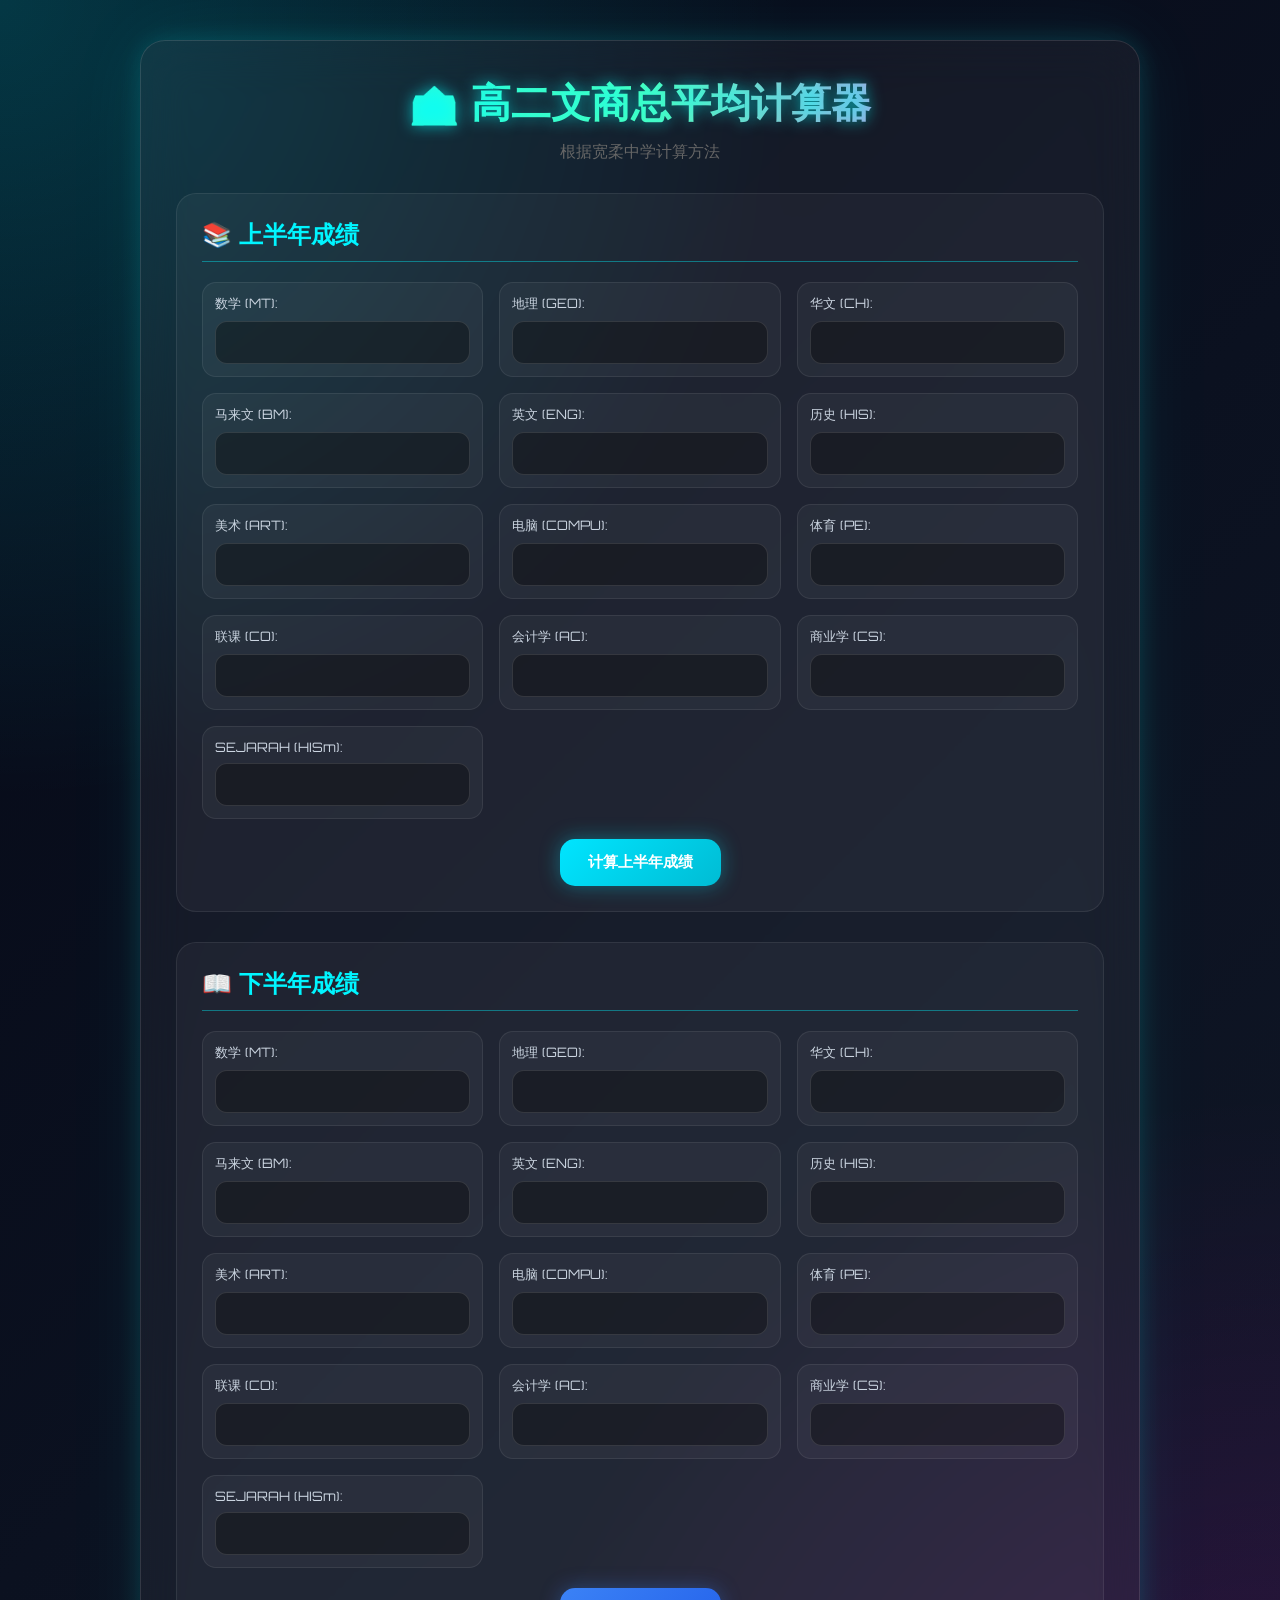
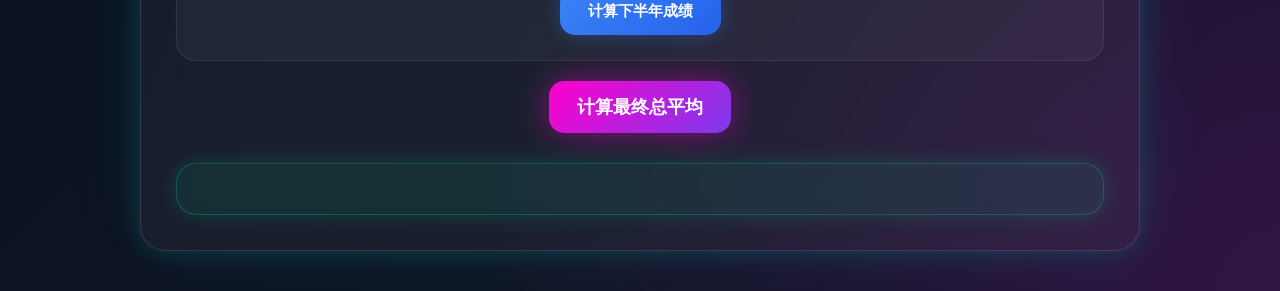
<file: index.html>
<!DOCTYPE html>
<html>
<head>
    <meta charset="UTF-8">
    <title>高二文商总平均计算器</title>
    <link rel="stylesheet" href="AC.css">
</head>
<!-- Google tag (gtag.js) -->
<script async src="https://www.googletagmanager.com/gtag/js?id=G-G706LH4NZJ"></script>
<script>
  window.dataLayer = window.dataLayer || [];
  function gtag(){dataLayer.push(arguments);}
  gtag('js', new Date());

  gtag('config', 'G-G706LH4NZJ');
</script>
<body>
    <div class="container">
        <h1>🏫 高二文商总平均计算器</h1>
        <p style="text-align: center; color: #666;">根据宽柔中学计算方法</p>

        <!-- 上半年成绩 -->
        <div class="semester">
            <h2>📚 上半年成绩</h2>
            <div class="subject-group">
                <div class="subject"><label>数学 (MT):</label><input type="number" id="math1" value="" min="0" max="100">
                </div>
                <div class="subject"><label>地理 (GEO):</label><input type="number" id="geo1" value="" min="0" max="100">
                </div>
                <div class="subject"><label>华文 (CH):</label><input type="number" id="ch1" value="" min="0" max="100">
                </div>
                <div class="subject"><label>马来文 (BM):</label><input type="number" id="bm1" value="" min="0" max="100">
                </div>
                <div class="subject"><label>英文 (ENG):</label><input type="number" id="eng1" value="" min="0" max="100">
                </div>
                <div class="subject"><label>历史 (HIS):</label><input type="number" id="his1" value="" min="0" max="100">
                </div>
                <div class="subject"><label>美术 (ART):</label><input type="number" id="art1" value="" min="0" max="100">
                </div>
                <div class="subject"><label>电脑 (COMPU):</label><input type="number" id="compu1" value="" min="0"
                        max="100"></div>
                <div class="subject"><label>体育 (PE):</label><input type="number" id="pe1" value="" min="0" max="100">
                </div>
                <div class="subject"><label>联课 (CO):</label><input type="number" id="co1" value="" min="0" max="100">
                </div>
                <div class="subject"><label>会计学 (AC):</label><input type="number" id="ac1" value="" min="0" max="100">
                </div>
                <div class="subject"><label>商业学 (CS):</label><input type="number" id="cs1" value="" min="0" max="100">
                </div>
                <div class="subject"><label>SEJARAH (HISm):</label><input type="number" id="hism1" value="" min="0"
                        max="100">
                </div>
            </div>
            <div class="center">
                <button id="btn1">计算上半年成绩</button>
            </div>
        </div>

        <!-- 下半年成绩 -->
        <div class="semester">
            <h2>📖 下半年成绩</h2>
            <div class="subject-group">
                <div class="subject"><label>数学 (MT):</label><input type="number" id="math2" value="" min="0" max="100">
                </div>
                <div class="subject"><label>地理 (GEO):</label><input type="number" id="geo2" value="" min="0" max="100">
                </div>
                <div class="subject"><label>华文 (CH):</label><input type="number" id="ch2" value="" min="0" max="100">
                </div>
                <div class="subject"><label>马来文 (BM):</label><input type="number" id="bm2" value="" min="0" max="100">
                </div>
                <div class="subject"><label>英文 (ENG):</label><input type="number" id="eng2" value="" min="0" max="100">
                </div>
                <div class="subject"><label>历史 (HIS):</label><input type="number" id="his2" value="" min="0" max="100">
                </div>
                <div class="subject"><label>美术 (ART):</label><input type="number" id="art2" value="" min="0" max="100">
                </div>
                <div class="subject"><label>电脑 (COMPU):</label><input type="number" id="compu2" value="" min="0"
                        max="100"></div>
                <div class="subject"><label>体育 (PE):</label><input type="number" id="pe2" value="" min="0" max="100">
                </div>
                <div class="subject"><label>联课 (CO):</label><input type="number" id="co2" value="" min="0" max="100">
                </div>
                <div class="subject"><label>会计学 (AC):</label><input type="number" id="ac2" value="" min="0" max="100">
                </div>
                <div class="subject"><label>商业学 (CS):</label><input type="number" id="cs2" value="" min="0" max="100">
                </div>
                <div class="subject"><label>SEJARAH (HISm):</label><input type="number" id="hism2" value="" min="0"
                        max="100"></div>
            </div>
            <div class="center">
                <button id="btn2" class="second">计算下半年成绩</button>
            </div>
        </div>

        <!-- 最终计算 -->
        <div class="center">
            <button id="btnFinal" class="final">计算最终总平均</button>
        </div>

        <div id="result"></div>
    </div>

    <script>
        // 使用事件监听器确保按钮工作
        document.getElementById('btn1').addEventListener('click', function () {
            calculateSemester(1);
        });

        document.getElementById('btn2').addEventListener('click', function () {
            calculateSemester(2);
        });

        document.getElementById('btnFinal').addEventListener('click', calculateFinal);

        let sem1Result = 0;
        let sem2Result = 0;

        function calculateSemester(semester) {
            alert("正在计算第" + semester + "学期成绩...");

            // 获取所有科目分数
            const math = parseFloat(document.getElementById('math' + semester).value) || 0;
            const geo = parseFloat(document.getElementById('geo' + semester).value) || 0;
            const ch = parseFloat(document.getElementById('ch' + semester).value) || 0;
            const bm = parseFloat(document.getElementById('bm' + semester).value) || 0;
            const eng = parseFloat(document.getElementById('eng' + semester).value) || 0;
            const his = parseFloat(document.getElementById('his' + semester).value) || 0;
            const art = parseFloat(document.getElementById('art' + semester).value) || 0;
            const compu = parseFloat(document.getElementById('compu' + semester).value) || 0;
            const pe = parseFloat(document.getElementById('pe' + semester).value) || 0;
            const co = parseFloat(document.getElementById('co' + semester).value) || 0;
            const ac = parseFloat(document.getElementById('ac' + semester).value) || 0;
            const cs = parseFloat(document.getElementById('cs' + semester).value) || 0;
            const hism = parseFloat(document.getElementById('hism' + semester).value) || 0;

            // 计算公式
            const total = (ch * 6 + bm * 6 + eng * 6 + math * 6 + his * 3 + geo * 3 +
                art * 1 + compu * 2 + pe * 1 + co * 3 + ac * 5 + cs * 2 + hism * 1) / 45;

            if (semester === 1) {
                sem1Result = total;
            } else {
                sem2Result = total;
            }

            document.getElementById('result').innerHTML = "第" + semester + "学期成绩: " + total.toFixed(2);
            alert("第" + semester + "学期成绩: " + total.toFixed(2));
        }

        function calculateFinal() {
            if (sem1Result === 0 || sem2Result === 0) {
                alert("请先计算两个学期的成绩！");
                return;
            }

            const final = (sem1Result + sem2Result) / 2;
            document.getElementById('result').innerHTML =
                "上半年成绩: " + sem1Result.toFixed(2) + "\n" +
                "下半年成绩: " + sem2Result.toFixed(2) + "\n" +
                "最终总平均: " + final.toFixed(2);

            document.getElementById('result').classList.add('final-result');
        }
    </script>
</body>

</html>

<!-- made by Sky Guay Hong Wei-->
</file>
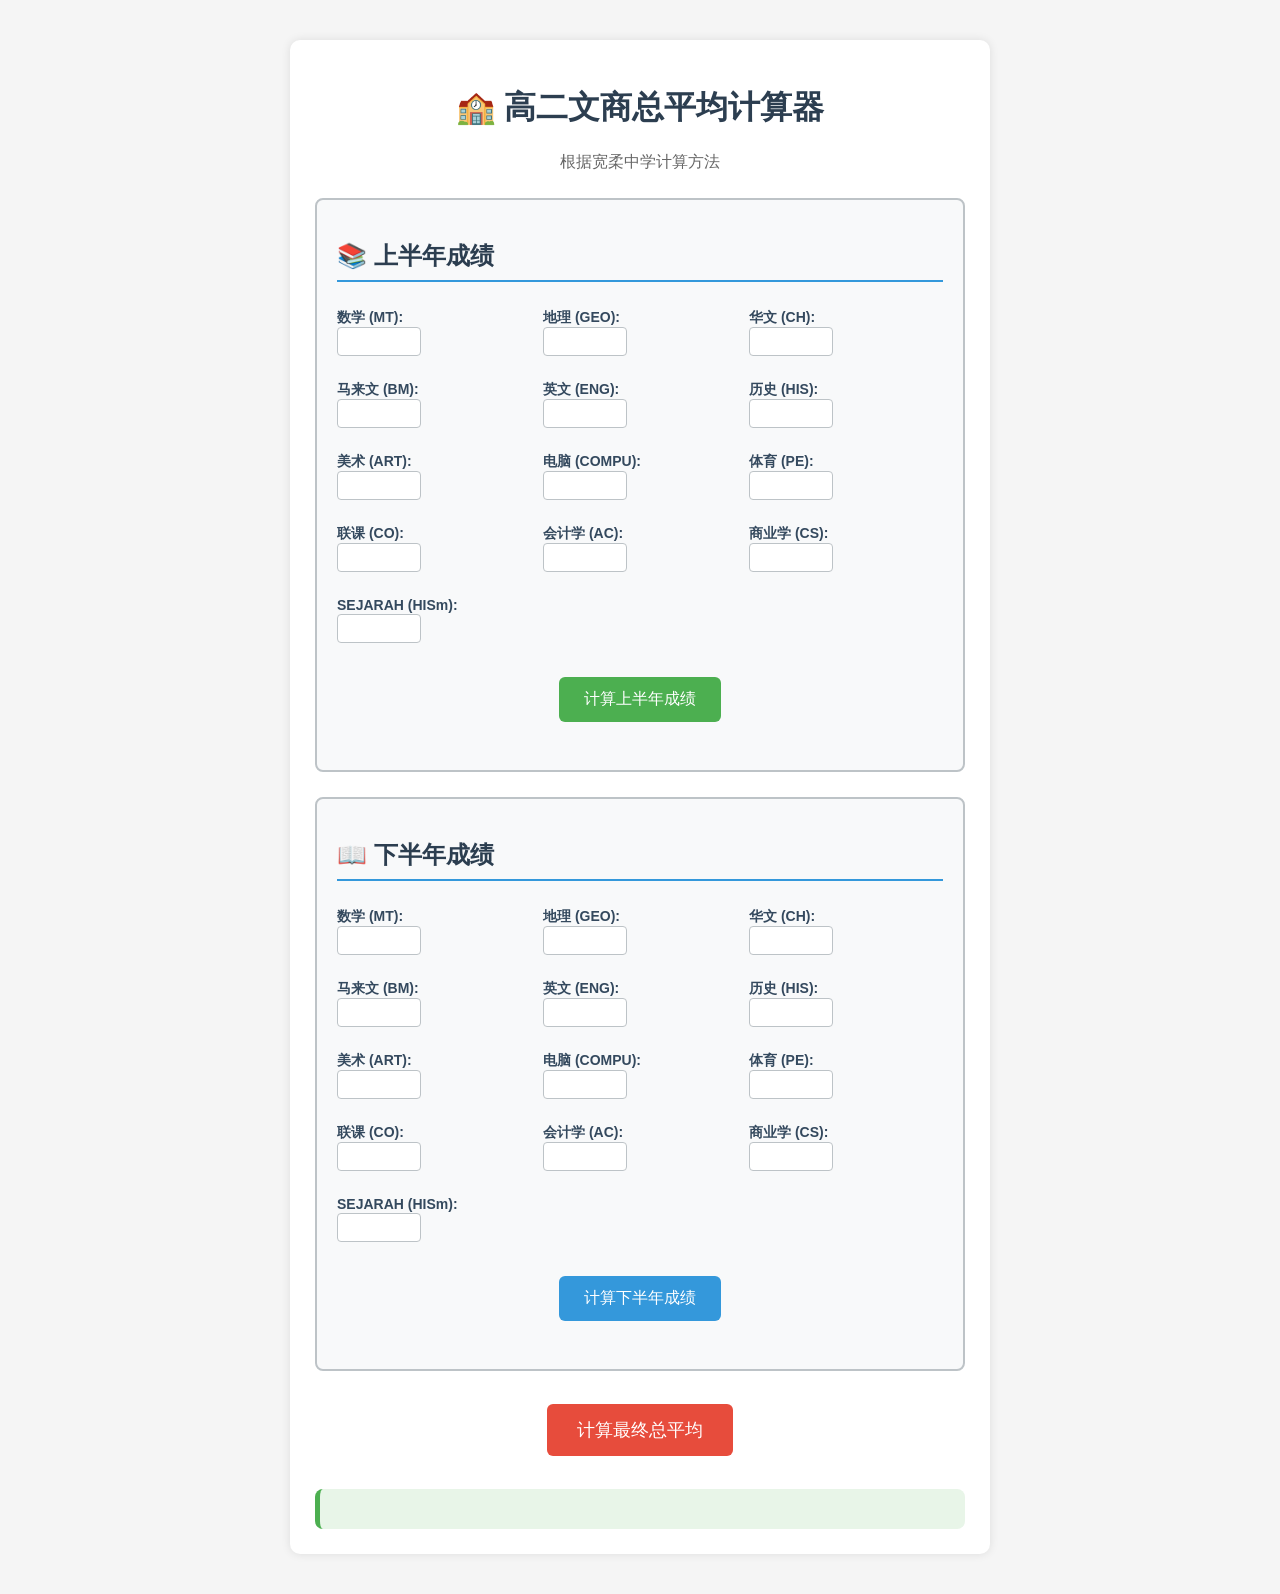
<file: SENIOR 2 AC.html>
<!DOCTYPE html>
<html>

<head>
    <meta charset="UTF-8">
    <title>高二文商总平均计算器</title>
    <style>
        body {
            font-family: Arial, "微软雅黑";
            max-width: 700px;
            margin: 20px auto;
            padding: 20px;
            background-color: #f5f5f5;
        }

        .container {
            background: white;
            padding: 25px;
            border-radius: 10px;
            box-shadow: 0 0 10px rgba(0, 0, 0, 0.1);
        }

        h1 {
            text-align: center;
            color: #2c3e50;
        }

        .semester {
            margin: 25px 0;
            padding: 20px;
            border: 2px solid #bdc3c7;
            border-radius: 8px;
            background: #f8f9fa;
        }

        .semester h2 {
            color: #2c3e50;
            border-bottom: 2px solid #3498db;
            padding-bottom: 8px;
        }

        .subject-group {
            display: grid;
            grid-template-columns: repeat(3, 1fr);
            gap: 12px;
            margin: 15px 0;
        }

        .subject {
            margin: 6px 0;
        }

        label {
            display: inline-block;
            width: 130px;
            font-weight: bold;
            font-size: 14px;
            color: #34495e;
        }

        input {
            width: 70px;
            padding: 6px;
            border: 1px solid #bdc3c7;
            border-radius: 4px;
            text-align: center;
        }

        button {
            background: #4CAF50;
            color: white;
            padding: 12px 25px;
            border: none;
            border-radius: 6px;
            cursor: pointer;
            font-size: 16px;
            margin: 8px;
            transition: background 0.3s;
        }

        button:hover {
            background: #45a049;
        }

        button.second {
            background: #3498db;
        }

        button.second:hover {
            background: #2980b9;
        }

        button.final {
            background: #e74c3c;
            font-size: 18px;
            padding: 14px 30px;
        }

        button.final:hover {
            background: #c0392b;
        }

        #result {
            margin-top: 25px;
            padding: 20px;
            background: #e8f5e8;
            border-radius: 8px;
            font-size: 18px;
            font-weight: bold;
            border-left: 5px solid #4CAF50;
            white-space: pre-line;
        }

        .final-result {
            background: #fff3cd;
            border-left: 5px solid #ffc107;
        }

        .center {
            text-align: center;
            margin: 20px 0;
        }
    </style>
</head>

<body>
    <div class="container">
        <h1>🏫 高二文商总平均计算器</h1>
        <p style="text-align: center; color: #666;">根据宽柔中学计算方法</p>

        <!-- 上半年成绩 -->
        <div class="semester">
            <h2>📚 上半年成绩</h2>
            <div class="subject-group">
                <div class="subject"><label>数学 (MT):</label><input type="number" id="math1" value="" min="0" max="100">
                </div>
                <div class="subject"><label>地理 (GEO):</label><input type="number" id="geo1" value="" min="0" max="100">
                </div>
                <div class="subject"><label>华文 (CH):</label><input type="number" id="ch1" value="" min="0" max="100">
                </div>
                <div class="subject"><label>马来文 (BM):</label><input type="number" id="bm1" value="" min="0" max="100">
                </div>
                <div class="subject"><label>英文 (ENG):</label><input type="number" id="eng1" value="" min="0" max="100">
                </div>
                <div class="subject"><label>历史 (HIS):</label><input type="number" id="his1" value="" min="0" max="100">
                </div>
                <div class="subject"><label>美术 (ART):</label><input type="number" id="art1" value="" min="0" max="100">
                </div>
                <div class="subject"><label>电脑 (COMPU):</label><input type="number" id="compu1" value="" min="0"
                        max="100"></div>
                <div class="subject"><label>体育 (PE):</label><input type="number" id="pe1" value="" min="0" max="100">
                </div>
                <div class="subject"><label>联课 (CO):</label><input type="number" id="co1" value="" min="0" max="100">
                </div>
                <div class="subject"><label>会计学 (AC):</label><input type="number" id="ac1" value="" min="0" max="100">
                </div>
                <div class="subject"><label>商业学 (CS):</label><input type="number" id="cs1" value="" min="0" max="100">
                </div>
                <div class="subject"><label>SEJARAH (HISm):</label><input type="number" id="hism1" value="" min="0"
                        max="100">
                </div>
            </div>
            <div class="center">
                <button id="btn1">计算上半年成绩</button>
            </div>
        </div>

        <!-- 下半年成绩 -->
        <div class="semester">
            <h2>📖 下半年成绩</h2>
            <div class="subject-group">
                <div class="subject"><label>数学 (MT):</label><input type="number" id="math2" value="" min="0" max="100">
                </div>
                <div class="subject"><label>地理 (GEO):</label><input type="number" id="geo2" value="" min="0" max="100">
                </div>
                <div class="subject"><label>华文 (CH):</label><input type="number" id="ch2" value="" min="0" max="100">
                </div>
                <div class="subject"><label>马来文 (BM):</label><input type="number" id="bm2" value="" min="0" max="100">
                </div>
                <div class="subject"><label>英文 (ENG):</label><input type="number" id="eng2" value="" min="0" max="100">
                </div>
                <div class="subject"><label>历史 (HIS):</label><input type="number" id="his2" value="" min="0" max="100">
                </div>
                <div class="subject"><label>美术 (ART):</label><input type="number" id="art2" value="" min="0" max="100">
                </div>
                <div class="subject"><label>电脑 (COMPU):</label><input type="number" id="compu2" value="" min="0"
                        max="100"></div>
                <div class="subject"><label>体育 (PE):</label><input type="number" id="pe2" value="" min="0" max="100">
                </div>
                <div class="subject"><label>联课 (CO):</label><input type="number" id="co2" value="" min="0" max="100">
                </div>
                <div class="subject"><label>会计学 (AC):</label><input type="number" id="ac2" value="" min="0" max="100">
                </div>
                <div class="subject"><label>商业学 (CS):</label><input type="number" id="cs2" value="" min="0" max="100">
                </div>
                <div class="subject"><label>SEJARAH (HISm):</label><input type="number" id="hism2" value="" min="0"
                        max="100"></div>
            </div>
            <div class="center">
                <button id="btn2" class="second">计算下半年成绩</button>
            </div>
        </div>

        <!-- 最终计算 -->
        <div class="center">
            <button id="btnFinal" class="final">计算最终总平均</button>
        </div>

        <div id="result"></div>
    </div>

    <script>
        // 使用事件监听器确保按钮工作
        document.getElementById('btn1').addEventListener('click', function () {
            calculateSemester(1);
        });

        document.getElementById('btn2').addEventListener('click', function () {
            calculateSemester(2);
        });

        document.getElementById('btnFinal').addEventListener('click', calculateFinal);

        let sem1Result = 0;
        let sem2Result = 0;

        function calculateSemester(semester) {
            alert("正在计算第" + semester + "学期成绩...");

            // 获取所有科目分数
            const math = parseFloat(document.getElementById('math' + semester).value) || 0;
            const geo = parseFloat(document.getElementById('geo' + semester).value) || 0;
            const ch = parseFloat(document.getElementById('ch' + semester).value) || 0;
            const bm = parseFloat(document.getElementById('bm' + semester).value) || 0;
            const eng = parseFloat(document.getElementById('eng' + semester).value) || 0;
            const his = parseFloat(document.getElementById('his' + semester).value) || 0;
            const art = parseFloat(document.getElementById('art' + semester).value) || 0;
            const compu = parseFloat(document.getElementById('compu' + semester).value) || 0;
            const pe = parseFloat(document.getElementById('pe' + semester).value) || 0;
            const co = parseFloat(document.getElementById('co' + semester).value) || 0;
            const ac = parseFloat(document.getElementById('ac' + semester).value) || 0;
            const cs = parseFloat(document.getElementById('cs' + semester).value) || 0;
            const hism = parseFloat(document.getElementById('hism' + semester).value) || 0;
            const homesc = parseFloat(document.getElementById('homesc' + semester).value) || 0;

            // 计算公式
            const total = (ch * 6 + bm * 6 + eng * 6 + math * 6 + his * 3 + geo * 3 +
                art * 1 + compu * 2 + pe * 1 + co * 3 + ac * 5 + cs * 2 + hism * 1) / 45;

            if (semester === 1) {
                sem1Result = total;
            } else {
                sem2Result = total;
            }

            document.getElementById('result').innerHTML = "第" + semester + "学期成绩: " + total.toFixed(2);
            alert("第" + semester + "学期成绩: " + total.toFixed(2));
        }

        function calculateFinal() {
            if (sem1Result === 0 || sem2Result === 0) {
                alert("请先计算两个学期的成绩！");
                return;
            }

            const final = (sem1Result + sem2Result) / 2;
            document.getElementById('result').innerHTML =
                "上半年成绩: " + sem1Result.toFixed(2) + "\n" +
                "下半年成绩: " + sem2Result.toFixed(2) + "\n" +
                "最终总平均: " + final.toFixed(2);

            document.getElementById('result').classList.add('final-result');
        }
    </script>
</body>

</html>

<!-- made by Sky Guay Hong Wei-->
</file>
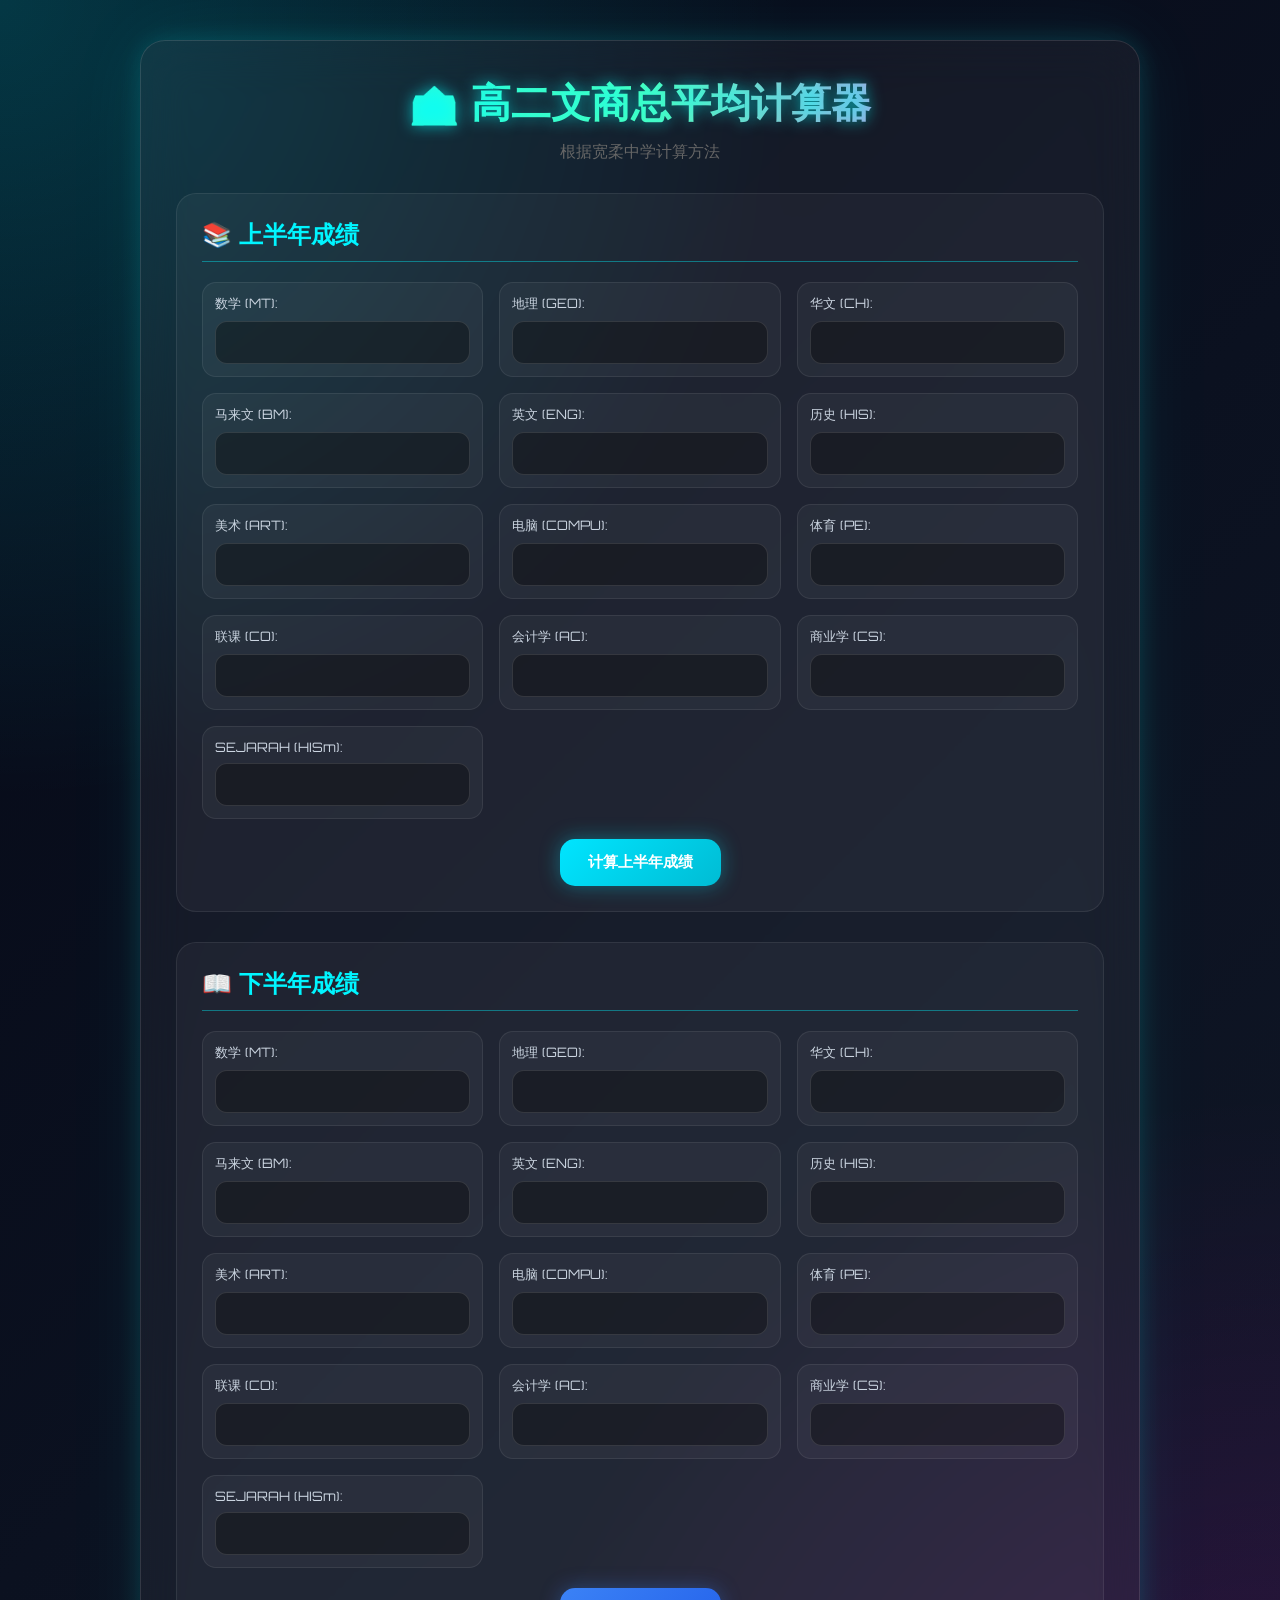
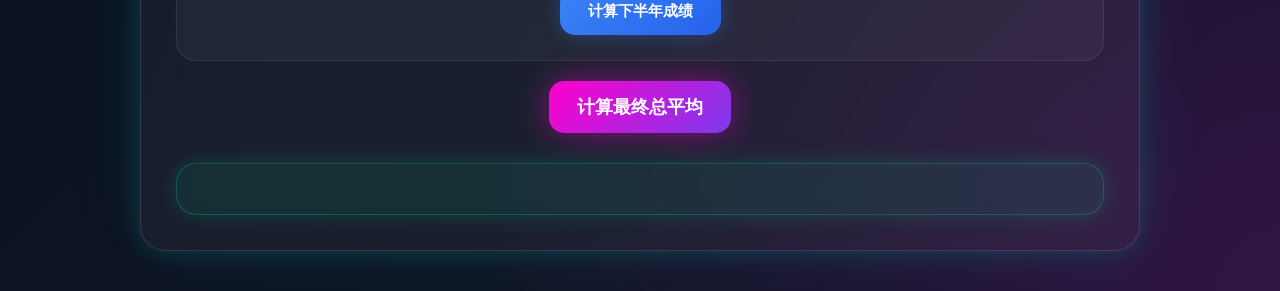
<file: 高二.html>
<!DOCTYPE html>
<html>

<head>
    <meta charset="UTF-8">
    <title>高二文商总平均计算器</title>
    <link rel="stylesheet" href="高二.css">
</head>

<body>
    <div class="container">
        <h1>🏫 高二文商总平均计算器</h1>
        <p style="text-align: center; color: #666;">根据宽柔中学计算方法</p>

        <!-- 上半年成绩 -->
        <div class="semester">
            <h2>📚 上半年成绩</h2>
            <div class="subject-group">
                <div class="subject"><label>数学 (MT):</label><input type="number" id="math1" value="" min="0" max="100">
                </div>
                <div class="subject"><label>地理 (GEO):</label><input type="number" id="geo1" value="" min="0" max="100">
                </div>
                <div class="subject"><label>华文 (CH):</label><input type="number" id="ch1" value="" min="0" max="100">
                </div>
                <div class="subject"><label>马来文 (BM):</label><input type="number" id="bm1" value="" min="0" max="100">
                </div>
                <div class="subject"><label>英文 (ENG):</label><input type="number" id="eng1" value="" min="0" max="100">
                </div>
                <div class="subject"><label>历史 (HIS):</label><input type="number" id="his1" value="" min="0" max="100">
                </div>
                <div class="subject"><label>美术 (ART):</label><input type="number" id="art1" value="" min="0" max="100">
                </div>
                <div class="subject"><label>电脑 (COMPU):</label><input type="number" id="compu1" value="" min="0"
                        max="100"></div>
                <div class="subject"><label>体育 (PE):</label><input type="number" id="pe1" value="" min="0" max="100">
                </div>
                <div class="subject"><label>联课 (CO):</label><input type="number" id="co1" value="" min="0" max="100">
                </div>
                <div class="subject"><label>会计学 (AC):</label><input type="number" id="ac1" value="" min="0" max="100">
                </div>
                <div class="subject"><label>商业学 (CS):</label><input type="number" id="cs1" value="" min="0" max="100">
                </div>
                <div class="subject"><label>SEJARAH (HISm):</label><input type="number" id="hism1" value="" min="0"
                        max="100">
                </div>
            </div>
            <div class="center">
                <button id="btn1">计算上半年成绩</button>
            </div>
        </div>

        <!-- 下半年成绩 -->
        <div class="semester">
            <h2>📖 下半年成绩</h2>
            <div class="subject-group">
                <div class="subject"><label>数学 (MT):</label><input type="number" id="math2" value="" min="0" max="100">
                </div>
                <div class="subject"><label>地理 (GEO):</label><input type="number" id="geo2" value="" min="0" max="100">
                </div>
                <div class="subject"><label>华文 (CH):</label><input type="number" id="ch2" value="" min="0" max="100">
                </div>
                <div class="subject"><label>马来文 (BM):</label><input type="number" id="bm2" value="" min="0" max="100">
                </div>
                <div class="subject"><label>英文 (ENG):</label><input type="number" id="eng2" value="" min="0" max="100">
                </div>
                <div class="subject"><label>历史 (HIS):</label><input type="number" id="his2" value="" min="0" max="100">
                </div>
                <div class="subject"><label>美术 (ART):</label><input type="number" id="art2" value="" min="0" max="100">
                </div>
                <div class="subject"><label>电脑 (COMPU):</label><input type="number" id="compu2" value="" min="0"
                        max="100"></div>
                <div class="subject"><label>体育 (PE):</label><input type="number" id="pe2" value="" min="0" max="100">
                </div>
                <div class="subject"><label>联课 (CO):</label><input type="number" id="co2" value="" min="0" max="100">
                </div>
                <div class="subject"><label>会计学 (AC):</label><input type="number" id="ac2" value="" min="0" max="100">
                </div>
                <div class="subject"><label>商业学 (CS):</label><input type="number" id="cs2" value="" min="0" max="100">
                </div>
                <div class="subject"><label>SEJARAH (HISm):</label><input type="number" id="hism2" value="" min="0"
                        max="100"></div>
            </div>
            <div class="center">
                <button id="btn2" class="second">计算下半年成绩</button>
            </div>
        </div>

        <!-- 最终计算 -->
        <div class="center">
            <button id="btnFinal" class="final">计算最终总平均</button>
        </div>

        <div id="result"></div>
    </div>

    <script>
        // 使用事件监听器确保按钮工作
        document.getElementById('btn1').addEventListener('click', function () {
            calculateSemester(1);
        });

        document.getElementById('btn2').addEventListener('click', function () {
            calculateSemester(2);
        });

        document.getElementById('btnFinal').addEventListener('click', calculateFinal);

        let sem1Result = 0;
        let sem2Result = 0;

        function calculateSemester(semester) {
            alert("正在计算第" + semester + "学期成绩...");

            // 获取所有科目分数
            const math = parseFloat(document.getElementById('math' + semester).value) || 0;
            const geo = parseFloat(document.getElementById('geo' + semester).value) || 0;
            const ch = parseFloat(document.getElementById('ch' + semester).value) || 0;
            const bm = parseFloat(document.getElementById('bm' + semester).value) || 0;
            const eng = parseFloat(document.getElementById('eng' + semester).value) || 0;
            const his = parseFloat(document.getElementById('his' + semester).value) || 0;
            const art = parseFloat(document.getElementById('art' + semester).value) || 0;
            const compu = parseFloat(document.getElementById('compu' + semester).value) || 0;
            const pe = parseFloat(document.getElementById('pe' + semester).value) || 0;
            const co = parseFloat(document.getElementById('co' + semester).value) || 0;
            const ac = parseFloat(document.getElementById('ac' + semester).value) || 0;
            const cs = parseFloat(document.getElementById('cs' + semester).value) || 0;
            const hism = parseFloat(document.getElementById('hism' + semester).value) || 0;

            // 计算公式
            const total = (ch * 6 + bm * 6 + eng * 6 + math * 6 + his * 3 + geo * 3 +
                art * 1 + compu * 2 + pe * 1 + co * 3 + ac * 5 + cs * 2 + hism * 1) / 45;

            if (semester === 1) {
                sem1Result = total;
            } else {
                sem2Result = total;
            }

            document.getElementById('result').innerHTML = "第" + semester + "学期成绩: " + total.toFixed(2);
            alert("第" + semester + "学期成绩: " + total.toFixed(2));
        }

        function calculateFinal() {
            if (sem1Result === 0 || sem2Result === 0) {
                alert("请先计算两个学期的成绩！");
                return;
            }

            const final = (sem1Result + sem2Result) / 2;
            document.getElementById('result').innerHTML =
                "上半年成绩: " + sem1Result.toFixed(2) + "\n" +
                "下半年成绩: " + sem2Result.toFixed(2) + "\n" +
                "最终总平均: " + final.toFixed(2);

            document.getElementById('result').classList.add('final-result');
        }
    </script>
</body>

</html>

<!-- made by Sky Guay Hong Wei-->
</file>
<file: AC.css>
@import url('https://fonts.googleapis.com/css2?family=Orbitron:wght@400;600;700&display=swap');

*{
    margin:0;
    padding:0;
    box-sizing:border-box;
}

body{
    font-family:'Orbitron', sans-serif;
    min-height:100vh;
    padding:40px 20px;

    background:
        radial-gradient(circle at top left,#00f7ff33,transparent 35%),
        radial-gradient(circle at bottom right,#ff00ff22,transparent 35%),
        linear-gradient(135deg,#050816,#0b1120,#111827);

    color:white;
}

/* Main Container */
.container{
    max-width:1000px;
    margin:auto;

    background:rgba(255,255,255,0.05);

    backdrop-filter:blur(25px);
    -webkit-backdrop-filter:blur(25px);

    border:1px solid rgba(255,255,255,0.12);

    border-radius:25px;

    padding:35px;

    box-shadow:
        0 0 25px rgba(0,255,255,0.15),
        0 0 80px rgba(0,255,255,0.08);
}

/* Title */
h1{
    text-align:center;
    font-size:2.5rem;
    margin-bottom:10px;

    background:linear-gradient(
        90deg,
        #00f5ff,
        #4dffb8,
        #ff4dff
    );

    -webkit-background-clip:text;
    -webkit-text-fill-color:transparent;

    text-shadow:
        0 0 15px rgba(0,255,255,0.6);
}

p{
    text-align:center;
    color:#94a3b8;
}

/* Semester Cards */
.semester{
    margin-top:30px;

    background:rgba(255,255,255,0.04);

    border:1px solid rgba(255,255,255,0.08);

    border-radius:20px;

    padding:25px;

    transition:0.4s;
}

.semester:hover{
    transform:translateY(-4px);

    box-shadow:
        0 0 30px rgba(0,255,255,0.18);
}

.semester h2{
    margin-bottom:20px;

    color:#00f5ff;

    border-bottom:1px solid rgba(0,245,255,.4);

    padding-bottom:10px;
}

/* Subjects Grid */
.subject-group{
    display:grid;
    grid-template-columns:repeat(auto-fit,minmax(220px,1fr));
    gap:16px;
}

/* Subject Card */
.subject{
    background:rgba(255,255,255,0.04);

    border:1px solid rgba(255,255,255,0.08);

    border-radius:14px;

    padding:12px;

    transition:.3s;
}

.subject:hover{
    border-color:#00f5ff;

    box-shadow:
        0 0 15px rgba(0,245,255,.25);
}

label{
    display:block;
    margin-bottom:8px;

    font-size:13px;

    color:#cbd5e1;
}

/* Futuristic Inputs */
input{
    width:100%;
    padding:12px;

    border-radius:12px;

    border:1px solid rgba(255,255,255,.12);

    background:rgba(0,0,0,.35);

    color:white;

    font-size:15px;
    text-align:center;

    transition:.3s;
}

input:focus{
    outline:none;

    border-color:#00f5ff;

    box-shadow:
        0 0 15px rgba(0,245,255,.4);

    background:rgba(0,0,0,.55);
}

/* Buttons */
button{
    border:none;

    border-radius:15px;

    padding:14px 28px;

    font-size:15px;
    font-weight:600;

    cursor:pointer;

    color:white;

    transition:.35s;
}

/* Cyan Button */
button{
    background:linear-gradient(
        135deg,
        #00e5ff,
        #00bcd4
    );

    box-shadow:
        0 0 20px rgba(0,229,255,.35);
}

button:hover{
    transform:translateY(-3px);

    box-shadow:
        0 0 30px rgba(0,229,255,.6);
}

/* Blue Button */
button.second{
    background:linear-gradient(
        135deg,
        #3b82f6,
        #2563eb
    );

    box-shadow:
        0 0 20px rgba(59,130,246,.35);
}

/* Final Button */
button.final{
    background:linear-gradient(
        135deg,
        #ff00cc,
        #7c3aed
    );

    font-size:18px;

    box-shadow:
        0 0 30px rgba(255,0,204,.45);
}

button.final:hover{
    box-shadow:
        0 0 40px rgba(255,0,204,.75);
}

.center{
    text-align:center;
    margin-top:20px;
}

/* Result Panel */
#result{
    margin-top:30px;

    background:rgba(0,255,170,.08);

    border:1px solid rgba(0,255,170,.2);

    border-radius:20px;

    padding:25px;

    color:#00ffcc;

    font-size:20px;
    font-weight:700;

    white-space:pre-line;

    box-shadow:
        0 0 25px rgba(0,255,170,.15);
}

.final-result{
    background:rgba(255,0,204,.08);

    border-color:rgba(255,0,204,.25);

    color:#ff66d9;

    box-shadow:
        0 0 35px rgba(255,0,204,.2);
}

/* Scrollbar */
::-webkit-scrollbar{
    width:10px;
}

::-webkit-scrollbar-track{
    background:#0f172a;
}

::-webkit-scrollbar-thumb{
    background:linear-gradient(
        #00f5ff,
        #ff00cc
    );
    border-radius:10px;
}
.bg-grid{
    position:fixed;
    inset:0;

    background-image:
        linear-gradient(rgba(0,255,255,.05) 1px, transparent 1px),
        linear-gradient(90deg, rgba(0,255,255,.05) 1px, transparent 1px);

    background-size:40px 40px;

    pointer-events:none;

    z-index:-1;
}
</file>
<file: 高二.css>
@import url('https://fonts.googleapis.com/css2?family=Orbitron:wght@400;600;700&display=swap');

*{
    margin:0;
    padding:0;
    box-sizing:border-box;
}

body{
    font-family:'Orbitron', sans-serif;
    min-height:100vh;
    padding:40px 20px;

    background:
        radial-gradient(circle at top left,#00f7ff33,transparent 35%),
        radial-gradient(circle at bottom right,#ff00ff22,transparent 35%),
        linear-gradient(135deg,#050816,#0b1120,#111827);

    color:white;
}

/* Main Container */
.container{
    max-width:1000px;
    margin:auto;

    background:rgba(255,255,255,0.05);

    backdrop-filter:blur(25px);
    -webkit-backdrop-filter:blur(25px);

    border:1px solid rgba(255,255,255,0.12);

    border-radius:25px;

    padding:35px;

    box-shadow:
        0 0 25px rgba(0,255,255,0.15),
        0 0 80px rgba(0,255,255,0.08);
}

/* Title */
h1{
    text-align:center;
    font-size:2.5rem;
    margin-bottom:10px;

    background:linear-gradient(
        90deg,
        #00f5ff,
        #4dffb8,
        #ff4dff
    );

    -webkit-background-clip:text;
    -webkit-text-fill-color:transparent;

    text-shadow:
        0 0 15px rgba(0,255,255,0.6);
}

p{
    text-align:center;
    color:#94a3b8;
}

/* Semester Cards */
.semester{
    margin-top:30px;

    background:rgba(255,255,255,0.04);

    border:1px solid rgba(255,255,255,0.08);

    border-radius:20px;

    padding:25px;

    transition:0.4s;
}

.semester:hover{
    transform:translateY(-4px);

    box-shadow:
        0 0 30px rgba(0,255,255,0.18);
}

.semester h2{
    margin-bottom:20px;

    color:#00f5ff;

    border-bottom:1px solid rgba(0,245,255,.4);

    padding-bottom:10px;
}

/* Subjects Grid */
.subject-group{
    display:grid;
    grid-template-columns:repeat(auto-fit,minmax(220px,1fr));
    gap:16px;
}

/* Subject Card */
.subject{
    background:rgba(255,255,255,0.04);

    border:1px solid rgba(255,255,255,0.08);

    border-radius:14px;

    padding:12px;

    transition:.3s;
}

.subject:hover{
    border-color:#00f5ff;

    box-shadow:
        0 0 15px rgba(0,245,255,.25);
}

label{
    display:block;
    margin-bottom:8px;

    font-size:13px;

    color:#cbd5e1;
}

/* Futuristic Inputs */
input{
    width:100%;
    padding:12px;

    border-radius:12px;

    border:1px solid rgba(255,255,255,.12);

    background:rgba(0,0,0,.35);

    color:white;

    font-size:15px;
    text-align:center;

    transition:.3s;
}

input:focus{
    outline:none;

    border-color:#00f5ff;

    box-shadow:
        0 0 15px rgba(0,245,255,.4);

    background:rgba(0,0,0,.55);
}

/* Buttons */
button{
    border:none;

    border-radius:15px;

    padding:14px 28px;

    font-size:15px;
    font-weight:600;

    cursor:pointer;

    color:white;

    transition:.35s;
}

/* Cyan Button */
button{
    background:linear-gradient(
        135deg,
        #00e5ff,
        #00bcd4
    );

    box-shadow:
        0 0 20px rgba(0,229,255,.35);
}

button:hover{
    transform:translateY(-3px);

    box-shadow:
        0 0 30px rgba(0,229,255,.6);
}

/* Blue Button */
button.second{
    background:linear-gradient(
        135deg,
        #3b82f6,
        #2563eb
    );

    box-shadow:
        0 0 20px rgba(59,130,246,.35);
}

/* Final Button */
button.final{
    background:linear-gradient(
        135deg,
        #ff00cc,
        #7c3aed
    );

    font-size:18px;

    box-shadow:
        0 0 30px rgba(255,0,204,.45);
}

button.final:hover{
    box-shadow:
        0 0 40px rgba(255,0,204,.75);
}

.center{
    text-align:center;
    margin-top:20px;
}

/* Result Panel */
#result{
    margin-top:30px;

    background:rgba(0,255,170,.08);

    border:1px solid rgba(0,255,170,.2);

    border-radius:20px;

    padding:25px;

    color:#00ffcc;

    font-size:20px;
    font-weight:700;

    white-space:pre-line;

    box-shadow:
        0 0 25px rgba(0,255,170,.15);
}

.final-result{
    background:rgba(255,0,204,.08);

    border-color:rgba(255,0,204,.25);

    color:#ff66d9;

    box-shadow:
        0 0 35px rgba(255,0,204,.2);
}

/* Scrollbar */
::-webkit-scrollbar{
    width:10px;
}

::-webkit-scrollbar-track{
    background:#0f172a;
}

::-webkit-scrollbar-thumb{
    background:linear-gradient(
        #00f5ff,
        #ff00cc
    );
    border-radius:10px;
}
.bg-grid{
    position:fixed;
    inset:0;

    background-image:
        linear-gradient(rgba(0,255,255,.05) 1px, transparent 1px),
        linear-gradient(90deg, rgba(0,255,255,.05) 1px, transparent 1px);

    background-size:40px 40px;

    pointer-events:none;

    z-index:-1;
}
</file>
